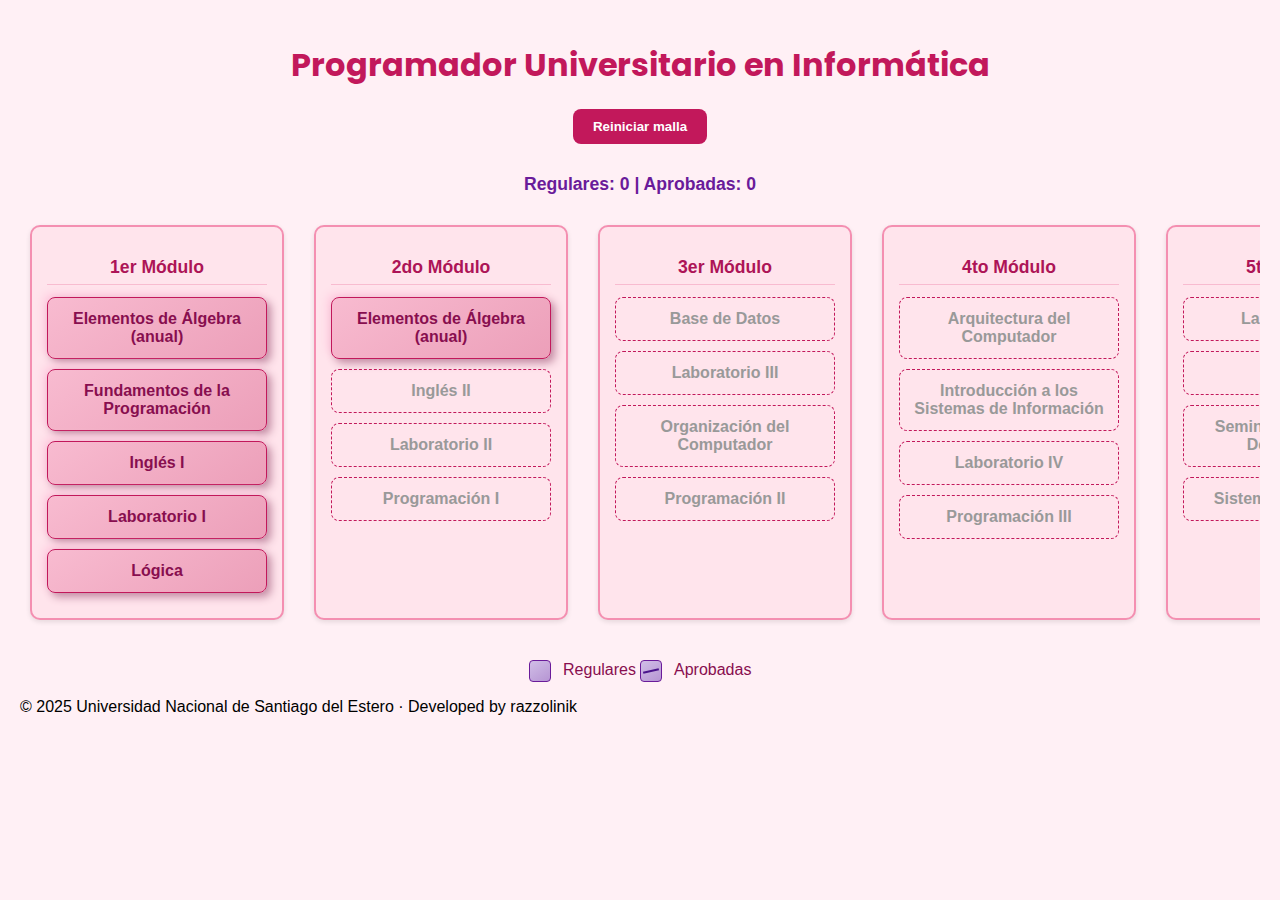
<file: index.html>
<!DOCTYPE html>
<html lang="es">

<head>
  <meta charset="UTF-8" />
  <meta name="viewport" content="width=device-width, initial-scale=1.0" />
  <title>Malla Interactiva - Programador Universitario en Informática</title>
  <meta name="description"
    content="Explora la malla curricular interactiva de la carrera Programador Universitario en Informática. Visualiza correlativas por módulo y desbloquea asignaturas al aprobar." />
  <link href="https://fonts.googleapis.com/css2?family=Poppins:wght@700&display=swap" rel="stylesheet" />
  <link rel="stylesheet" href="CSS/estilos.css" />
  <link rel="icon" href="favicon.ico" type="image/x-icon" />


</head>

<body>
  <h1>Programador Universitario en Informática</h1>
  <button onclick="reiniciarProgreso()" class="reiniciar-btn">Reiniciar malla</button>
  <div id="contador" class="contador-box">
    Regulares: <span id="count-regular">0</span> |
    Aprobadas: <span id="count-aprobado">0</span>
  </div>

  <div class="malla-grid">
    <!-- Primer Año -->
    <div class="modulo" id="modulo1">
      <h2>1er Módulo</h2>
      <div class="asignatura" id="alg1">Elementos de Álgebra (anual)</div>
      <div class="asignatura" id="fund_prog">Fundamentos de la Programación</div>
      <div class="asignatura" id="ingles1">Inglés I</div>
      <div class="asignatura" id="lab1">Laboratorio I</div>
      <div class="asignatura" id="logica">Lógica</div>
    </div>


    <div class="modulo" id="modulo2">
      <h2>2do Módulo</h2>
      <div class="asignatura bloqueado" id="alg2">Elementos de Álgebra (anual)</div>
      <div class="asignatura bloqueado" id="ingles2">Inglés II</div>
      <div class="asignatura bloqueado" id="lab2">Laboratorio II</div>
      <div class="asignatura bloqueado" id="prog1">Programación I</div>
    </div>

    <!-- Segundo Año -->
    <div class="modulo" id="modulo3">
      <h2>3er Módulo</h2>
      <div class="asignatura bloqueado" id="bdd">Base de Datos</div>
      <div class="asignatura bloqueado" id="lab3">Laboratorio III</div>
      <div class="asignatura bloqueado" id="org">Organización del Computador</div>
      <div class="asignatura bloqueado" id="prog2">Programación II</div>
    </div>

    <div class="modulo" id="modulo4">
      <h2>4to Módulo</h2>
      <div class="asignatura bloqueado" id="arquitectura">Arquitectura del Computador</div>
      <div class="asignatura bloqueado" id="sistemas_info">Introducción a los Sistemas de Información</div>
      <div class="asignatura bloqueado" id="lab4">Laboratorio IV</div>
      <div class="asignatura bloqueado" id="prog3">Programación III</div>
    </div>

    <!-- Tercer Año -->
    <div class="modulo" id="modulo5">
      <h2>5to Módulo</h2>
      <div class="asignatura bloqueado" id="lab5">Laboratorio V</div>
      <div class="asignatura bloqueado" id="redes">Redes</div>
      <div class="asignatura bloqueado" id="etica">Seminario de Ética y Deontología</div>
      <div class="asignatura bloqueado" id="sistemas_op">Sistemas Operativos</div>
    </div>

    <div class="modulo" id="modulo6">
      <h2>6to Módulo</h2>
      <div class="asignatura bloqueado" id="config_soft">Configuración y Uso de Software</div>
      <div class="asignatura bloqueado" id="lab6">Laboratorio VI</div>
      <div class="asignatura bloqueado" id="practica">Práctica Profesional</div>
      <div class="asignatura bloqueado" id="prog4">Programación IV</div>
    </div>
  </div>
  <div class="leyenda">
    <span class="color-morado"></span> Regulares
    <span class="color-aprobado"></span> Aprobadas
  </div>
  <script src="JS/script.js"></script>

  <footer>
    <p>© 2025 Universidad Nacional de Santiago del Estero · Developed by razzolinik</p>
  </footer>
</body>

</html>
</file>
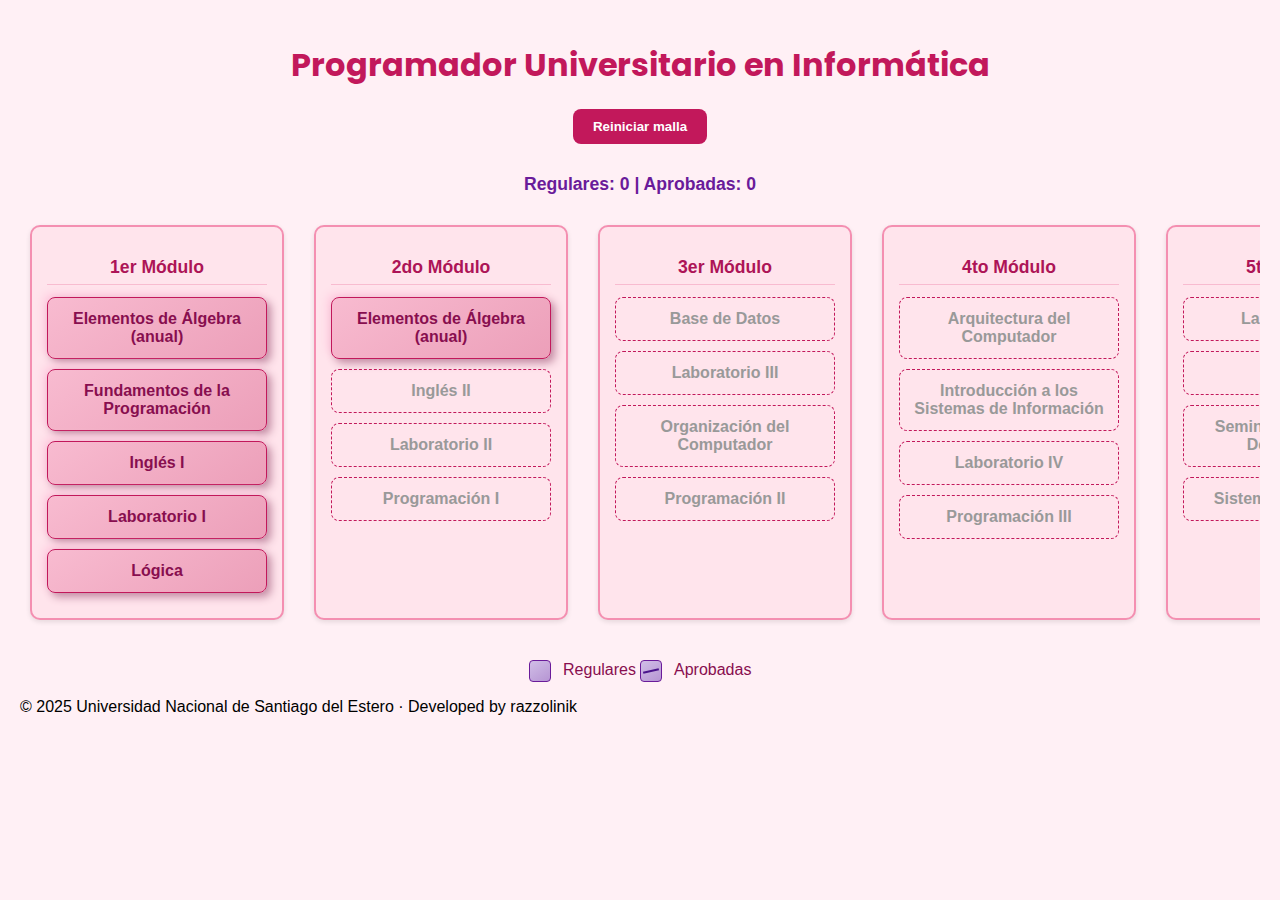
<file: HTML/index.html>
<!DOCTYPE html>
<html lang="es">

<head>
  <meta charset="UTF-8" />
  <meta name="viewport" content="width=device-width, initial-scale=1.0" />
  <title>Malla Interactiva - Programador Universitario en Informática</title>
  <meta name="description"
    content="Explora la malla curricular interactiva de la carrera Programador Universitario en Informática. Visualiza correlativas por módulo y desbloquea asignaturas al aprobar." />
  <link href="https://fonts.googleapis.com/css2?family=Poppins:wght@700&display=swap" rel="stylesheet" />
  <link rel="stylesheet" href="../CSS/estilos.css" />
  <link rel="icon" type="image/png" href="favicon.png" />

</head>

<body>
  <h1>Programador Universitario en Informática</h1>
  <button onclick="reiniciarProgreso()" class="reiniciar-btn">Reiniciar malla</button>
  <div id="contador" class="contador-box">
    Regulares: <span id="count-regular">0</span> |
    Aprobadas: <span id="count-aprobado">0</span>
  </div>

  <div class="malla-grid">
    <!-- Primer Año -->
    <div class="modulo" id="modulo1">
      <h2>1er Módulo</h2>
      <div class="asignatura" id="alg1">Elementos de Álgebra (anual)</div>
      <div class="asignatura" id="fund_prog">Fundamentos de la Programación</div>
      <div class="asignatura" id="ingles1">Inglés I</div>
      <div class="asignatura" id="lab1">Laboratorio I</div>
      <div class="asignatura" id="logica">Lógica</div>
    </div>


    <div class="modulo" id="modulo2">
      <h2>2do Módulo</h2>
      <div class="asignatura bloqueado" id="alg2">Elementos de Álgebra (anual)</div>
      <div class="asignatura bloqueado" id="ingles2">Inglés II</div>
      <div class="asignatura bloqueado" id="lab2">Laboratorio II</div>
      <div class="asignatura bloqueado" id="prog1">Programación I</div>
    </div>

    <!-- Segundo Año -->
    <div class="modulo" id="modulo3">
      <h2>3er Módulo</h2>
      <div class="asignatura bloqueado" id="bdd">Base de Datos</div>
      <div class="asignatura bloqueado" id="lab3">Laboratorio III</div>
      <div class="asignatura bloqueado" id="org">Organización del Computador</div>
      <div class="asignatura bloqueado" id="prog2">Programación II</div>
    </div>

    <div class="modulo" id="modulo4">
      <h2>4to Módulo</h2>
      <div class="asignatura bloqueado" id="arquitectura">Arquitectura del Computador</div>
      <div class="asignatura bloqueado" id="sistemas_info">Introducción a los Sistemas de Información</div>
      <div class="asignatura bloqueado" id="lab4">Laboratorio IV</div>
      <div class="asignatura bloqueado" id="prog3">Programación III</div>
    </div>

    <!-- Tercer Año -->
    <div class="modulo" id="modulo5">
      <h2>5to Módulo</h2>
      <div class="asignatura bloqueado" id="lab5">Laboratorio V</div>
      <div class="asignatura bloqueado" id="redes">Redes</div>
      <div class="asignatura bloqueado" id="etica">Seminario de Ética y Deontología</div>
      <div class="asignatura bloqueado" id="sistemas_op">Sistemas Operativos</div>
    </div>

    <div class="modulo" id="modulo6">
      <h2>6to Módulo</h2>
      <div class="asignatura bloqueado" id="config_soft">Configuración y Uso de Software</div>
      <div class="asignatura bloqueado" id="lab6">Laboratorio VI</div>
      <div class="asignatura bloqueado" id="practica">Práctica Profesional</div>
      <div class="asignatura bloqueado" id="prog4">Programación IV</div>
    </div>
  </div>
  <div class="leyenda">
    <span class="color-morado"></span> Regulares
    <span class="color-aprobado"></span> Aprobadas
  </div>
  <script src="../JS/script.js"></script>

  <footer>
    <p>© 2025 Universidad Nacional de Santiago del Estero · Developed by razzolinik</p>
  </footer>
</body>

</html>
</file>
<file: CSS/estilos.css>
body {
  font-family: Arial, sans-serif;
  background-color: #fff0f5;
  margin: 0;
  padding: 20px;
}

h1 {
  font-family: 'Poppins', sans-serif;
  font-weight: 700;
  color: #c2185b;
  text-align: center;
  margin-bottom: 20px;
}

.reiniciar-btn {
  display: block;
  margin: 0 auto 30px auto;
  background-color: #c2185b;
  color: white;
  border: none;
  padding: 10px 20px;
  font-weight: bold;
  border-radius: 8px;
  cursor: pointer;
  transition: background-color 0.3s;
}

.reiniciar-btn:hover {
  background-color: #ad1457;
}

.malla-grid {
  display: flex;
  gap: 30px;
  overflow-x: auto;
  padding: 10px;
  justify-content: flex-start;
}

.modulo, .semestre {
  min-width: 220px;
  background-color: #ffe4ec;
  border: 2px solid #f48fb1;
  border-radius: 10px;
  padding: 15px;
  box-shadow: 0 2px 5px rgba(0, 0, 0, 0.1);
}

.modulo h2, .semestre h2 {
  text-align: center;
  color: #ad1457;
  font-size: 1.1em;
  margin-bottom: 12px;
  border-bottom: 1px solid #f8bbd0;
  padding-bottom: 6px;
}

.asignatura {
  background: linear-gradient(145deg, #f8bbd0, #ec9fb9);
  border: 1px solid #c2185b;
  border-radius: 8px;
  padding: 12px;
  margin-bottom: 10px;
  text-align: center;
  cursor: pointer;
  color: #880e4f;
  font-weight: 600;
  box-shadow: 4px 4px 8px #c28aa2, -4px -4px 8px #ffcee1;
  transition: all 0.3s ease;
  user-select: none;
}

.asignatura:hover {
  background: linear-gradient(145deg, #f48fb1, #e47c9d);
  box-shadow: 6px 6px 10px #b67288, -6px -6px 10px #ffbed4;
  color: #5c0040;
  transform: translateY(-3px);
}

.asignatura:active {
  box-shadow: inset 3px 3px 5px #b67288, inset -3px -3px 5px #ffbed4;
  transform: translateY(1px);
}

.asignatura.bloqueado {
  background-color: #f3f3f3;
  color: #999;
  border-style: dashed;
  cursor: not-allowed;
  box-shadow: none;
  background: none;
}

.asignatura.regular {
  background: linear-gradient(145deg, #d1bee7, #b695d3);
  color: #4a148c;
  border-color: #6a1b9a;
  text-decoration: none;
  font-style: normal;
}

.asignatura.aprobado {
  background: linear-gradient(145deg, #d1bee7, #b695d3) !important;
  color: #4a148c;
  border-color: #6a1b9a;
  text-decoration: line-through;
  font-style: italic;
}


.contador-box {
  text-align: center;
  font-weight: bold;
  color: #6a1b9a;
  margin-bottom: 20px;
  font-size: 1.1em;
}

.leyenda {
  text-align: center;
  margin-top: 30px;
  font-weight: 500;
  font-size: 1rem;
  color: #880e4f;
}

.leyenda span {
  display: inline-block;
  width: 20px;
  height: 20px;
  vertical-align: middle;
  margin-right: 8px;
  border-radius: 4px;
}

.color-morado {
  background: linear-gradient(145deg, #d1bee7, #b695d3);
  border: 1px solid #6a1b9a;
  margin-right: 4px;
}

.color-aprobado {
  background: linear-gradient(145deg, #d1bee7, #b695d3);
  border: 1px solid #6a1b9a;
  text-decoration: line-through;
  position: relative;
}

.color-aprobado::after {
  content: "";
  position: absolute;
  top: 9px;
  left: 2px;
  width: 16px;
  height: 2px;
  background-color: #4a148c;
  transform: rotate(-12deg);
}
</file>
